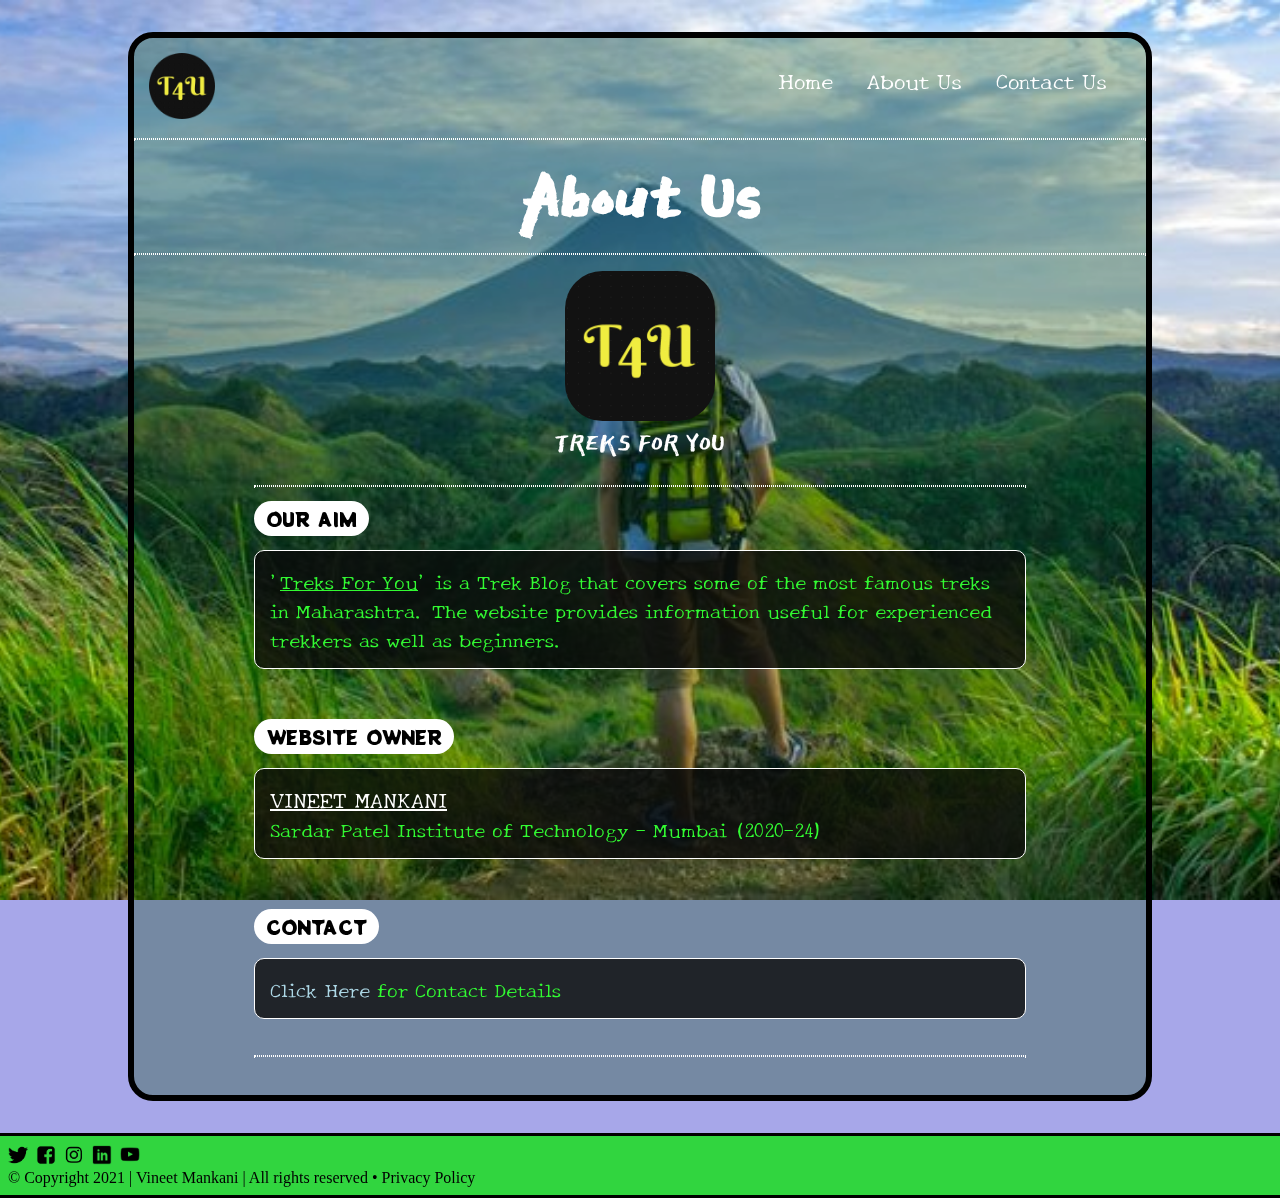
<file: About/index.html>
<!-- VINEET MANKANI - TREKS FOR YOU | About -->

<!DOCTYPE html>
<html lang="en">

<head>
    <meta charset="UTF-8">
    <meta name="viewport" content="width=device-width, initial-scale=1.0">
    <link rel="stylesheet" href="style.css">
    <link rel="preconnect" href="https://fonts.gstatic.com">
    <link rel="shortcut icon" href="../Media/TreksForYouLogoCircle2.png" type="image/png">

    <title>About Us</title>
</head>

<body>

    <img class="bg" src="../Media/Trek Image 2.jpg" alt="">

    <div class="content">
        <header>
            <nav>
                <div id="nav">
                    <span> <a href="../Home/">Home</a> </span>
                    <span> <a href="../About/">About Us</a> </span>
                    <span> <a href="../Contact/">Contact Us</a> </span>
                </div>
            </nav>
        </header>

        <div class="logo">
            <a href="../Home/"><img src="../Media/TreksForYouLogoCircle2.png" alt="T4U - Logo"></a>
        </div>

        <div class="aboutus">
            <hr>
            <h1>About Us</h1>
            <hr>
        </div>


        <div class="logoimg">
            <img src="../Media/TreksForYouLogo2.jpg">
        </div>

        <div class="text">

            <span class="name">TREKS FOR YOU</span>

            <div class="lorem">
                <hr><br>
                <span class="title"> OUR AIM </span><br><br>

                <div class="info">'<a href="index.html" class="t4u">Treks For You</a>' is a Trek Blog that covers some of the most famous treks in Maharashtra. The website provides information useful for experienced trekkers as well as beginners. </div>
                <br><br><br>

                <!-- ************* -->

                <span class="title"> Website Owner </span><br><br>

                <div class="info">
                    <span class="me">VINEET MANKANI</span><br>
                    Sardar Patel Institute of Technology - Mumbai (2020-24)
                </div>
                <br><br><br>

                <!-- ************* -->

                <span class="title"> CONTACT </span><br><br>

                <div class="info"> <a href="../Contact/" class="clickhere">Click Here</a> for Contact Details
                </div>
                <br><br><hr><br>

                <!-- ************* -->

            </div>
        </div>
    </div>
</body>

<footer>
    <div class="foot">
        <div class="links">
            <a href="https://twitter.com/VineetMankani" target="_blank"><img src="../Media/Twitter Logo.png"
                    alt="Twitter"></a>
            <a href="https://www.facebook.com/vineet.mankani/" target="_blank"><img src="../Media/Facebook Logo.png"
                    alt="Facebook"></a>
            <a href="https://www.instagram.com/vineet.mankani/" target="_blank"><img src="../Media/Instagram Logo.png"
                    alt="Instagram"></a>
            <a href="https://www.linkedin.com/in/vineet-mankani-8880841b8/" target="_blank"><img
                    src="../Media/LinkedIn Logo.png" alt="LinkedIn"></a>
            <a href="https://www.youtube.com/channel/UC73vqP-XKlJ_A3v0nyLViTw" target="_blank"><img
                    src="../Media/YouTube Logo.png" alt="YouTube"></a>
        </div>
        <div class="copyright">
            © Copyright 2021 | Vineet Mankani | All rights reserved • <a href="#">Privacy Policy</a>
        </div>
    </div>
</footer>

</html>
</file>
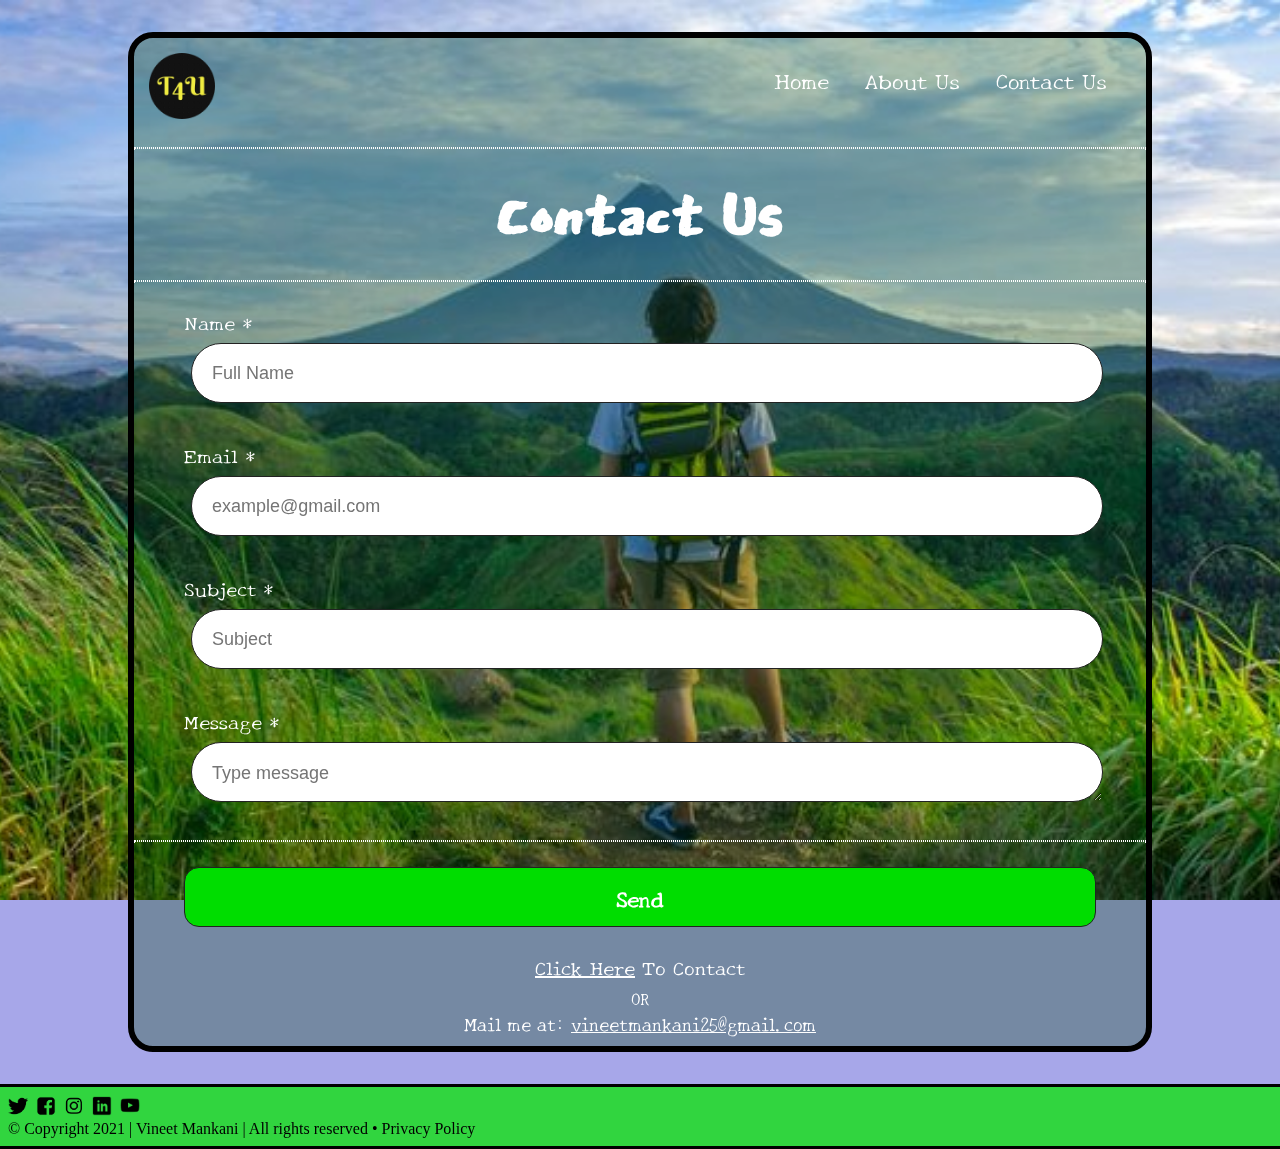
<file: Contact/index.html>
<!-- VINEET MANKANI - TREKS FOR YOU | Contact -->

<!DOCTYPE html>
<html lang="en">

<head>
    <meta charset="UTF-8">
    <meta name="viewport" content="width=device-width, initial-scale=1.0">
    <link rel="stylesheet" href="style.css">
    <link rel="preconnect" href="https://fonts.gstatic.com">
    <link rel="shortcut icon" href="../Media/TreksForYouLogoCircle2.png" type="image/png">

    <title>Contact Us</title>
</head>

<body>
    
    <img class="bg" src="../Media/Trek Image 2.jpg" alt="">
    
    <form>

        <div class="content">

            <div class="logo">
                <a href="../Home/"><img src="../Media/TreksForYouLogoCircle2.png" alt="T4U - Logo"></a>
            </div>

            <header>
                <nav>
                    <div id="nav">
                        <span> <a href="../Home/">Home</a> </span>
                        <span> <a href="../About/">About Us</a> </span>
                        <span> <a href="../Contact/">Contact Us</a> </span>
                    </div>
                </nav>
            </header>

            <div class="contact">
                <hr>
                <h1>Contact Us</h1>
                <hr>
            </div>

            <p> Name *<br> <input type="text" name="name" required placeholder="Full Name"></p>

            <p> Email *<br> <input type="email" name="email" id="email" required placeholder="example@gmail.com"></p>

            <p> Subject *<br> <input type="text" name="subject" id="subject" required placeholder="Subject"></p>

            <p> Message *<br> <textarea name="message" id="message" required placeholder="Type message"></textarea></p>

            <hr>
            <p><input type="submit" value="Send"></p>

            <p class="finalcontact">
                <a class="finalcontact" href="https://mail.google.com/mail/u/0/#inbox?compose=DmwnWrRqjKlhRcNDBgrCmfcwzdxMsVmXzCcwLklqcxzzQFWmzqZcCmNFRTHTMmmXvMDtZwbfrLHg" target="_blank">Click Here</a> To Contact
            </p>
            <p class="or">OR</p>
            <p class="mail">
                Mail me at: <a class="mail" href="https://mail.google.com/mail/u/0/#inbox?compose=DmwnWrRqjKlhRcNDBgrCmfcwzdxMsVmXzCcwLklqcxzzQFWmzqZcCmNFRTHTMmmXvMDtZwbfrLHg" target="_blank">vineetmankani25@gmail.com</a>
            </p>

        </div>
    </form>

</body>

<footer>
    <div class="foot">
        <div class="links">
            <a href="https://twitter.com/VineetMankani" target="_blank"><img src="../Media/Twitter Logo.png"
                    alt="Twitter"></a>
            <a href="https://www.facebook.com/vineet.mankani/" target="_blank"><img src="../Media/Facebook Logo.png"
                    alt="Facebook"></a>
            <a href="https://www.instagram.com/vineet.mankani/" target="_blank"><img src="../Media/Instagram Logo.png"
                    alt="Instagram"></a>
            <a href="https://www.linkedin.com/in/vineet-mankani-8880841b8/" target="_blank"><img
                    src="../Media/LinkedIn Logo.png" alt="LinkedIn"></a>
            <a href="https://www.youtube.com/channel/UC73vqP-XKlJ_A3v0nyLViTw" target="_blank"><img
                    src="../Media/YouTube Logo.png" alt="YouTube"></a>
        </div>
        <div class="copyright">
            © Copyright 2021 | Vineet Mankani | All rights reserved • <a href="#">Privacy Policy</a>
        </div>
    </div>
</footer>

</html>
</file>
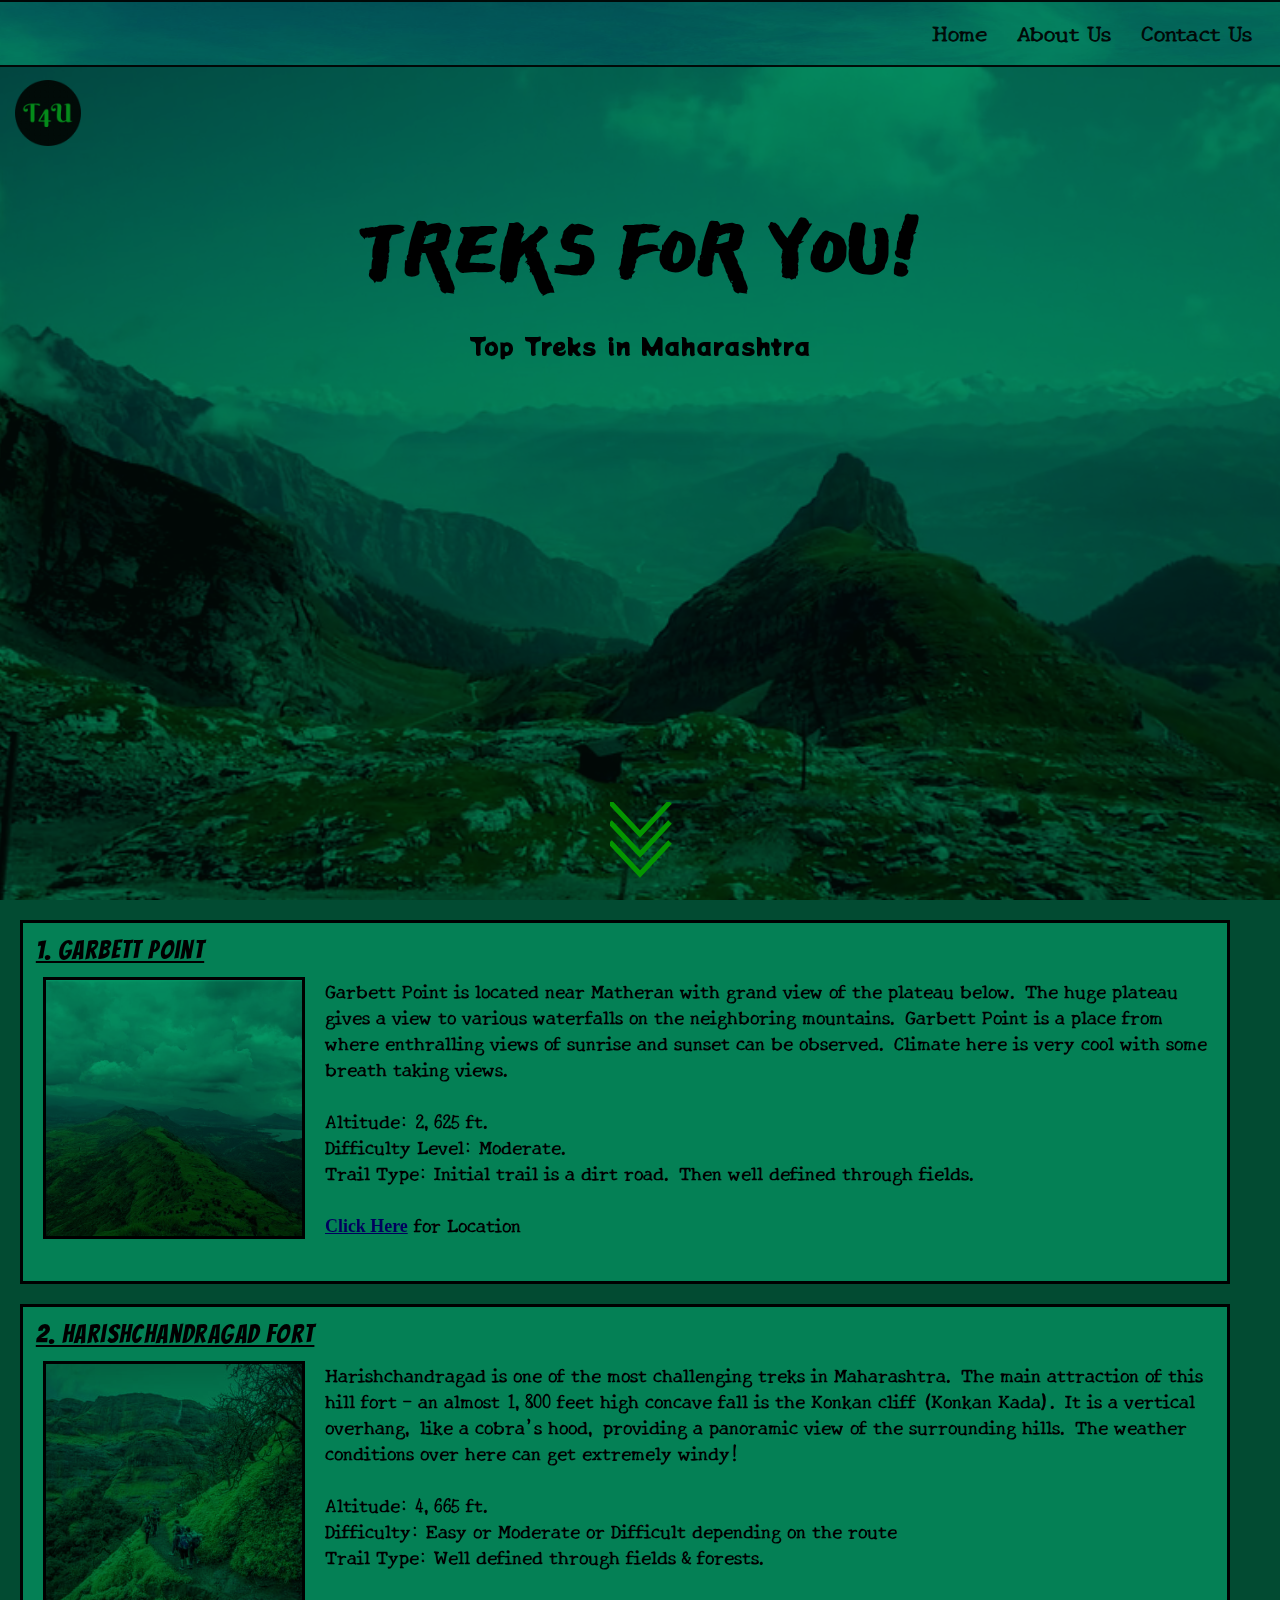
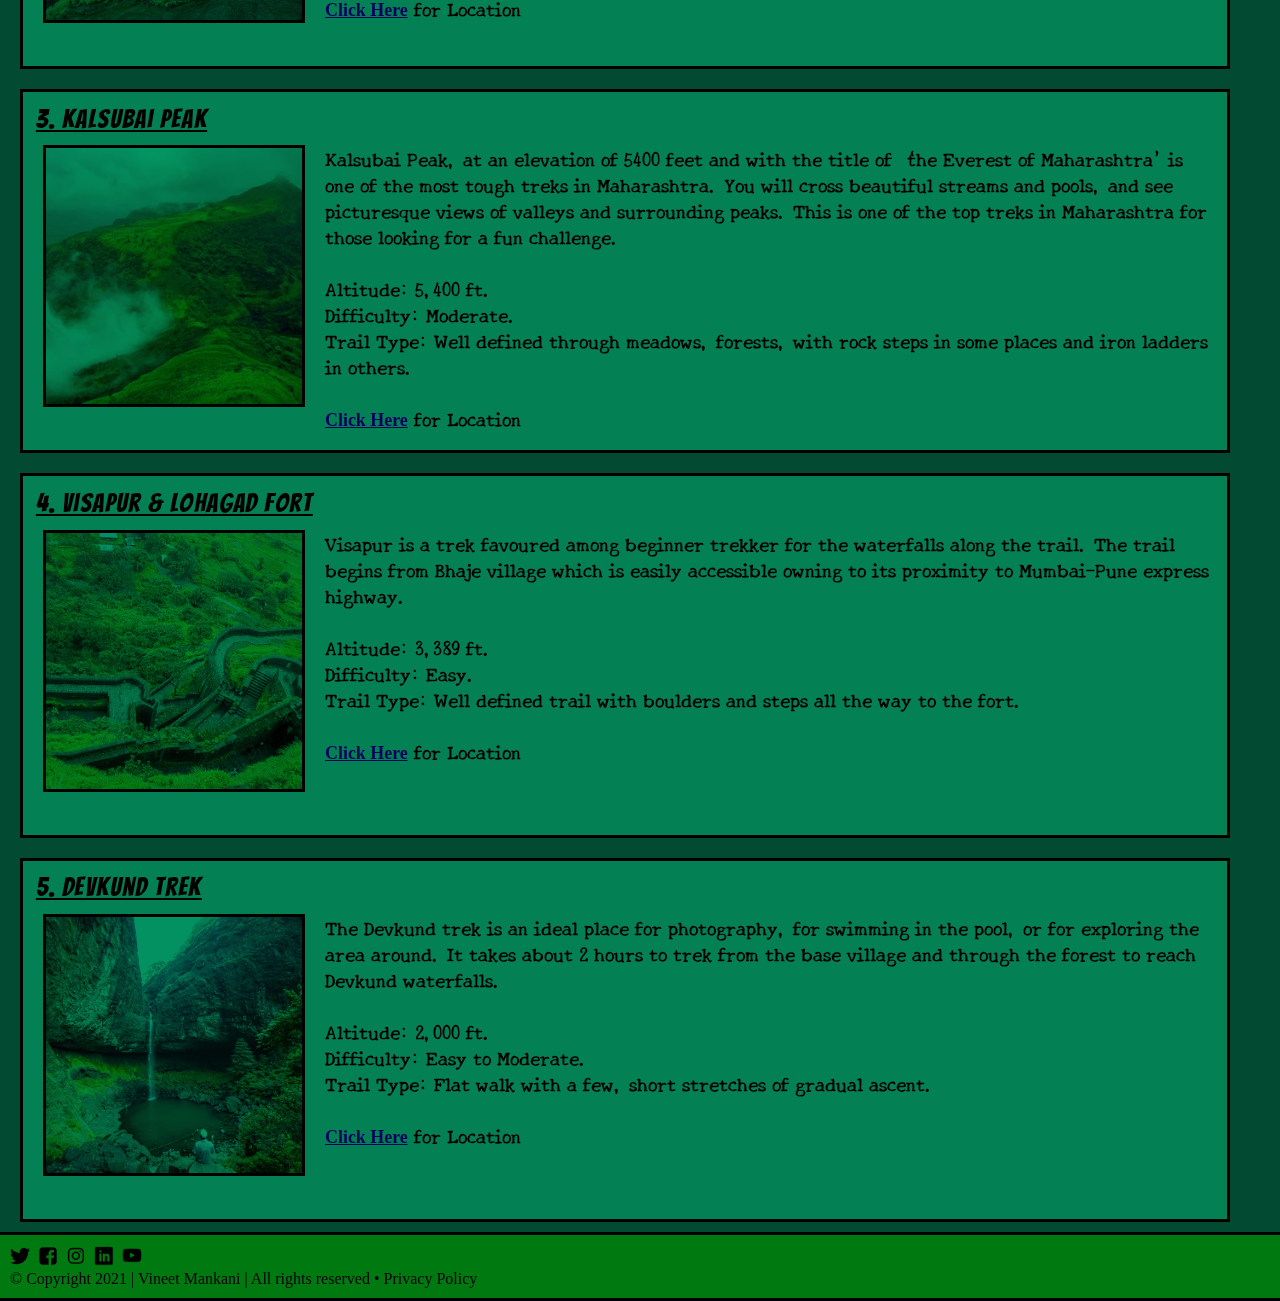
<file: Home/index.html>
<!-- VINEET MANKANI - TREKS FOR YOU | Home -->

<!DOCTYPE html>
<html lang="en">

<head>
    <meta charset="UTF-8">
    <meta name="viewport" content="width=device-width, initial-scale=1.0">   
    <link rel="stylesheet" href="style.css">
    <link rel="preconnect" href="https://fonts.gstatic.com">
    <link rel="shortcut icon" href="../Media/TreksForYouLogoCircle2.png" type="image/png">
    
    <title>Treks For You | Home</title>
</head>

<body>
    <video src="../Media/Mountain Trek 1.mp4" muted autoplay loop></video>

        <header>
            <div class="logo">
                <img src="../Media/TreksForYouLogoCircle2.png" alt="T4U - Logo">
            </div>
            <nav>
                <div id="nav">
                    <span> <a href="../Home/">Home</a> </span>
                    <span> <a href="../About/">About Us</a> </span>
                    <span> <a href="../Contact/">Contact Us</a> </span>
                </div>
            </nav>
        </header>

        <div class="head">
            <h1>TREKS FOR YOU!</h1>
            <h3>Top Treks in Maharashtra</h3>
        </div>

        <svg class="arrows">
            <path class="a1" d="M0 0 L30 32 L60 0"></path>
            <path class="a2" d="M0 20 L30 52 L60 20"></path>
            <path class="a3" d="M0 40 L30 72 L60 40"></path>
        </svg>

<!-- **************************************** -->

        <div class="trek">
            <p class="trekname">1. Garbett Point</p>
            
                <img class="trekimg" src="../Media/Garbett Point.jpeg" alt="Garbett Point">
            
            <div class="info">
                
                Garbett Point is located near Matheran with grand view of the plateau below. The huge plateau gives a view to various waterfalls on the neighboring mountains. Garbett Point is a place from where enthralling views of sunrise and sunset can be observed.
                Climate here is very cool with some breath taking views.
                <br><br>
                Altitude: 2,625 ft.<br>
                Difficulty Level: Moderate.<br>
                Trail Type: Initial trail is a dirt road. Then well defined through fields.
                <br><br>
                <a href="https://www.google.com/maps/place/Garbett+Point/@18.9972968,73.1847937,11z/data=!4m5!3m4!1s0x3be7faa7f035f70d:0x5b5c0b04b5fadabb!8m2!3d18.9850363!4d73.289227" target="_blank">
                    Click Here</a> for Location
            </div>    

        </div>

<!-- **************************************** -->

        <div class="trek">
            <p class="trekname">2. Harishchandragad Fort</p>
            <img class="trekimg" src="../Media/Harishchandragad Fort.jpg" alt="Harishchandragad Fort">

            <div class="info">
                Harishchandragad is one of the most challenging treks in Maharashtra. The main attraction of this hill fort - an almost 1,800 feet high concave fall is the Konkan cliff (Konkan Kada). It is a vertical overhang, like a cobra’s hood, providing a panoramic view of the surrounding hills. The weather conditions over here can get extremely windy!
                <br><br>
                Altitude: 4,665 ft.<br>
                Difficulty: Easy or Moderate or Difficult depending on the route<br>
                Trail Type: Well defined through fields & forests.<br>
                <br>
                <a href="https://www.google.com/maps/place/Harishchandragad/@19.3864086,73.7693008,15z/data=!3m1!4b1!4m5!3m4!1s0x3bdd720a3ef72a5b:0x4641dacc75262661!8m2!3d19.3863889!4d73.7780556" target="_blank">
                    Click Here</a> for Location
            </div>
        </div>

<!-- **************************************** -->

        <div class="trek">
            <p class="trekname">3. Kalsubai Peak</p>
            <img class="trekimg" src="../Media/Kalsubai Peak.jpeg" alt="Kalsubai Peak">
            <div class="info">
                Kalsubai Peak, at an elevation of 5400 feet and with the title of ‘the Everest of Maharashtra’ is one of the most tough treks in Maharashtra. You will cross beautiful streams and pools, and see picturesque views of valleys and surrounding peaks. This is one of the top treks in Maharashtra for those looking for a fun challenge.
                <br><br>
                Altitude: 5,400 ft.<br>
                Difficulty: Moderate.<br>
                Trail Type: Well defined through meadows, forests, with rock steps in some places and iron ladders in others.<br>
                <br>
                <a href="https://www.google.com/maps/place/Kalsubai+Peak/@19.6012482,73.700397,15z/data=!3m1!4b1!4m5!3m4!1s0x3bdd9da29a349bb1:0xd763db58ee98a373!8m2!3d19.6012285!4d73.7091518" target="_blank">
                    Click Here</a> for Location
            </div>
        </div>

<!-- **************************************** -->

        <div class="trek">
            <p class="trekname">4. Visapur & Lohagad Fort</p>
            <img class="trekimg" src="../Media/Lohagad Fort.jpg" alt="Lohagad Fort">
            <div class="info">
                Visapur is a trek favoured among beginner trekker for the waterfalls along the trail. The trail begins from Bhaje village which is easily accessible owning to its proximity to Mumbai-Pune express highway.
                <br><br>
                Altitude: 3,389 ft.<br>
                Difficulty: Easy.<br>
                Trail Type: Well defined trail with boulders and steps all the way to the fort.<br>
                <br>
                <a href="https://www.google.com/maps/place/Visapur+Fort/@18.714327,73.4800202,17z/data=!3m1!4b1!4m5!3m4!1s0x3bc2a909e97c5e01:0x80d6e6cd29214c4c!8m2!3d18.7143219!4d73.4822089" target="_blank">
                    Click Here</a> for Location
            </div>
        </div>

<!-- **************************************** -->

        <div class="trek">
            <p class="trekname">5. Devkund Trek</p>
            <img class="trekimg" src="../Media/Devkund Trek.jpg" alt="Devkund Trek">
            <div class="info">
                The Devkund trek is an ideal place for photography, for swimming in the pool, or for exploring the area around. It takes about 2 hours to trek from the base village and through the forest to reach Devkund waterfalls.
                <br><br>
                Altitude: 2,000 ft.<br>
                Difficulty: Easy to Moderate.<br>
                Trail Type: Flat walk with a few, short stretches of gradual ascent.<br>
                <br>
                <a href="https://www.google.com/maps/place/Devkund+waterfall+Trek/@18.4716471,73.4075663,17z/data=!3m1!4b1!4m5!3m4!1s0x3be81f0c3050828b:0xea76fc38e56927b9!8m2!3d18.471642!4d73.409755" target="_blank">
                    Click Here</a> for Location
            </div>

        </div>
    </div>

<!-- **************************************** -->

            <div class="foot">
                <div class="links">
                    <a href="https://twitter.com/VineetMankani" target="_blank"><img src="../Media/Twitter Logo.png"
                            alt="Twitter"></a>
                    <a href="https://www.facebook.com/vineet.mankani/" target="_blank"><img
                            src="../Media/Facebook Logo.png" alt="Facebook"></a>
                    <a href="https://www.instagram.com/vineet.mankani/" target="_blank"><img
                            src="../Media/Instagram Logo.png" alt="Instagram"></a>
                    <a href="https://www.linkedin.com/in/vineet-mankani-8880841b8/" target="_blank"><img
                            src="../Media/LinkedIn Logo.png" alt="LinkedIn"></a>
                    <a href="https://www.youtube.com/channel/UC73vqP-XKlJ_A3v0nyLViTw" target="_blank"><img
                            src="../Media/YouTube Logo.png" alt="YouTube"></a>
                </div>
                <div class="copyright">
                    © Copyright 2021 | Vineet Mankani | All rights reserved • <a href="#">Privacy Policy</a>
                </div>

</body>

</html>
</file>
<file: About/style.css>
/* VINEET MANKANI - TREKS FOR YOU | About */

@import url('https://fonts.googleapis.com/css2?family=East+Sea+Dokdo&family=Hachi+Maru+Pop&family=Potta+One&family=New+Tegomin&family=Train+One&family=Bangers&display=swap');

* {
    box-sizing: border-box;
    color: white;
    margin: 0px;
    padding: 0px;
}


html {
    margin: 0px;
    padding: 0px;
}

body {
    width: auto;
    height: auto;
    background-color:rgb(167, 167, 233);

}

img.bg  {
    top: 0;
    position: fixed;
    height: 100%;
    width: 100%;
    object-fit: cover;
}

div.logo a img {
    position: absolute;
    margin: 15px 0px 0px 15px;
    height: 66px;
    width: auto;
    z-index: 5;
}

div.logo a img:hover {
    border: 1px solid white;
    border-radius: 33px;
}

#nav {
    position: absolute;
    float: right;
    right: 25px;
    top: 25px;
    z-index: 1;
}

#nav span a {
    text-decoration: none;
    font-size: 22px;
    font-family: 'New Tegomin';
    font-weight: 500;
    padding: 10px 15px 10px 15px ;
    border-radius: 15px;
    cursor: pointer;
    transition: 0.6s;
}

#nav span a:hover {
    color: black;
    text-decoration: underline;
    background-color:rgba(240,240,240,0.8);
    border: 1px solid black;
}

@media screen and (min-width:650px) and (max-width:800px) {
    #nav span a {
        padding: 5px 9px 5px 9px;
        font-size: 20px;
    }
}

@media screen and (min-width:550px) and (max-width:650px) {
    #nav span a {
        padding: 3px 6px 3px 6px;
        font-size: 19px;
    }
}

@media screen and (max-width:550px) {
    #nav span a {
        padding: 2px 4px 2px 4px;
        font-size: 17px;
    }
}

@media screen and (min-height: 1200px) {
    #nav span a  {
        padding: 10px 18px 10px 18px ;
        font-size: 40px;
    }
}

div.content{
    position: relative;
    width: 80%;
    height: auto;
    margin: 2.5% 10% 2.5% 10%;
    top: 0;
    right: 0;
    bottom: 0;
    left: 0;
    background-color: rgba(2, 71, 2, 0.3);
    border: 6px solid black;
    border-radius: 25px;
}

@media screen and (min-width: 450px) and (max-width: 600px) {
    div.content {
    width: 90%;
    margin: 2.5% 5% 2.5% 5%;
    }
}

@media screen and (min-width: 200px) and (max-width: 450px) {
    div.content {
    width: 95%;
    margin: 2.5% 2.5% 2.5% 2.5%;
    }
}

div.aboutus {
    position: relative;
    height: auto;
    width: 100%;
    padding-top: 100px;
}

div.aboutus h1 {
    margin: 0px;
    text-align: center;
    font-size: 90px;
    font-family: 'East Sea Dokdo';
    color: white;
    font-weight: bold;
}

div.logoimg {
    position: relative;
    height: auto;
    width: auto;
    display: flex;
    align-items: center;
    justify-content: center;
}

div.logoimg img {
    position: relative;
    height: 150px;
    width: auto;
    border-radius: 25%;
    margin: 16px 8px 0px 8px;
    z-index: 5;
}

div.text {
    position: relative;
    height: auto;
    width: 100%;
}

div.text span.name {
    position: relative;
    width: 100%;
    height: auto;
    font-size: 35px;
    font-family: 'East Sea Dokdo';
    text-align: center;
    display: flex;
    align-items: center;
    justify-content: center;
}

div.text div.lorem {
    position: relative;
    height: fit-content;
    padding: 20px 120px 20px 120px;
    text-align: left;
}

span.title {
    font-size: 19px;
    text-transform: uppercase;
    padding: 4px 12px 4px 12px;
    border-radius: 18px;
    background-color:white;
    color: black;
    font-family: 'Potta One';
}

div.info {
    /* box-sizing: content-box;  */
    font-size: 20px;
    font-family: 'New Tegomin';
    background-color: rgba(10, 10, 10, 0.8);
    color: rgb(50, 250, 50);
    border-radius: 10px;
    border: 1px solid white;
    padding: 15px;
}

div.info a.t4u{
    color: rgb(50, 250, 50);
    text-underline-offset: 1px;
    text-decoration: underline;
    text-decoration-thickness: 1px;
}

span.me {
    text-decoration: underline;
    text-underline-offset: 1px;
    font-size: 21px;
}

div.info a.clickhere{
    color: lightblue;
    text-decoration: none;
    font-weight: 100;
}

div.info a:hover {
    text-decoration: underline;
    text-decoration-thickness: 1px;
}

hr {
    border: 1px dotted white;
}

@media screen and (min-width: 700px) and (max-width:800px) {
    div.text div.lorem {
        padding: 20px 80px 20px 80px;
    }
}

@media screen and (min-width: 500px) and (max-width:700px) {
    div.text div.lorem {
        padding: 20px 60px 20px 60px;
    }
}

@media screen and (min-width: 200px) and (max-width:500px) {
    div.text div.lorem {
        padding: 20px 40px 20px 40px;
    }
}

@media screen and (max-width:200px) {
    div.text div.lorem {
        padding: 20px 10px 20px 10px;
    }
}

div.foot  {
    position: relative;
    width: 100%;
    height: auto;
    font-family: 'Trebuchet MS';
    padding: 8px;
    bottom: 0px;
    background-color:rgba(20, 225, 20, 0.8);
    border-top: 3px solid black;
    border-bottom: 3px solid black;
}

div.links {
    position: relative;
    width: auto;
    z-index: 5;
    top: 0px;
}

div.links a {
    display: inline-block;
    padding-right: 4px;
    text-decoration: none;
    transition: 0.5s;
}

div.links a:hover {
    transform: translateY(-10px);
}

div.links a img, div.links img {
    width: 20px;
}

div.copyright {
    position: relative;
    bottom: 0px;
    font-weight: 500;
    z-index: 5;
    color: black;
}

div.copyright a {
    text-decoration: none;
    color: black;
}

div.copyright a:hover {
    cursor: pointer;
}

/* End of CSS Code */
</file>
<file: Contact/style.css>
/* VINEET MANKANI - TREKS FOR YOU | Contact */

@import url('https://fonts.googleapis.com/css2?family=East+Sea+Dokdo&family=Hachi+Maru+Pop&family=Potta+One&family=New+Tegomin&family=Train+One&family=Bangers&display=swap');

*{
    box-sizing: border-box;
    color: white;
}

html {
    margin: 0px;
    padding: 0px;
}

body {
    margin: 0;
    width: auto;
    height: auto;
    font-family: 'New Tegomin';
    background-color:rgb(167, 167, 233);
}

img.bg  {
    top: 0;
    position: fixed;
    height: 100%;
    width: 100%;
    object-fit: cover;
}

div.logo a img {
    position: relative;
    float: left;
    margin: 15px 0px 0px 15px;
    height: 66px;
    width: auto;
    z-index: 5;
}

div.logo a img:hover {
    border: 1px solid white;
    border-radius: 33px;
}

#nav {
    position: absolute;
    float: right;
    right: 25px;
    top: 25px;
    z-index: 1;
}

#nav span a {
    text-decoration: none;
    font-size: 22px;
    font-family: 'New Tegomin';
    font-weight: 500;
    padding: 5px 15px 10px 15px ;
    border-radius: 20px;
    cursor: pointer;
    transition: 0.6s;
}

#nav span a:hover {
    background-color:rgb(240,240,240,0.8);
    border: 1px solid black;
    color: black;
    text-decoration: underline;
}

@media screen and (min-width:650px) and (max-width:800px) {
    #nav span a {
        padding: 5px 9px 5px 9px;
        font-size: 20px;
    }
}

@media screen and (min-width:550px) and (max-width:650px) {
    #nav span a {
        padding: 3px 6px 3px 6px;
        font-size: 19px;
    }
}

@media screen and (max-width:550px) {
    #nav span a {
        padding: 2px 4px 2px 4px;
        font-size: 17px;
    }
}

@media screen and (min-height: 1200px) {
    #nav span a  {
        padding: 10px 18px 10px 18px ;
        font-size: 40px;
    }
}

div.content {
    position: relative;
    width: 80%;
    height: auto;
    font-size: 18px;
    margin: 2.5% 10% 2.5% 10%;
    top: 0;
    right: 0;
    bottom: 0;
    left: 0;
    background-color: rgba(2, 71, 2, 0.3);
    border: 6px solid black;
    border-radius: 25px;
}

@media screen and (min-width: 450px) and (max-width: 600px) {
    div.content {
    width: 90%;
    margin: 2.5% 5% 2.5% 5%;
    }
}

@media screen and (min-width: 200px) and (max-width: 450px) {
    div.content {
    width: 95%;
    margin: 2.5% 2.5% 2.5% 2.5%;
    }
}

div.contact {
    position: relative;
    height: auto;
    width: 100%;
    padding-top: 100px; 
}

div.contact h1 {
    margin: 0px;
    text-align: center;
    font-size: 90px;
    font-family: 'East Sea Dokdo';
    color: white;
    font-weight: bold;
}

input[type="text"],
input[type="email"],
input[type="number"],
textarea {
    width: 100%;
    height: 60px;
    font-size: 18px;
    font-family: sans-serif;
    color: black;
    padding-left: 20px;
    border: 1px solid #222222;
    border-radius: 30px;
    margin: 7px;
}

form p{
    width: 100%;
    font-size: 20px;
    font-family: 'New Tegomin';
    padding: 5px 50px 5px 50px;
}

textarea {
    padding-top: 20px;
}

input[type="submit"] {
    width: 100%;
    height: 60px;
    background-color: #00DD00;
    color: white;
    font-size: 22px;
    font-family: 'New Tegomin';
    font-weight: bold;
    border: 1px solid #222222;
    border-radius: 15px;
    cursor: pointer;
    transition: 0.5s;
}
    
input[type="submit"]:hover {
    background-color: #00EE00;
}

@media screen and (min-width: 700px) and (max-width:800px) {
    form p {
        padding: 5px 30px 5px 30px;
    }
}

@media screen and (min-width: 500px) and (max-width:700px) {
    form p {
        padding: 5px 25px 5px 25px;
    }
}

@media screen and (max-width:500px) {
    form p {
        padding: 5px 20px 5px 20px;
    }
}

hr {
    border: 1px dotted white;
}

p.finalcontact {
    text-align: center;
    padding: 0 0 5px 0;
    margin: 0;
}

p.mail {
    text-align: center;
    font-size: 18px;
    padding: 0px 0 10px 0;
    margin: 0;
}

p.or {
    text-align: center;
    font-size: 16px;
    padding: 0;
    margin: 0;
}

div.foot  {
    position: relative;
    width: 100%;
    height: auto;
    font-family: 'Trebuchet MS';
    padding: 8px;
    bottom: 0px;
    background-color:rgba(20, 225, 20, 0.8);
    border-top: 3px solid black;
    border-bottom: 3px solid black;
    
}

div.links {
    position: relative;
    width: auto;
    z-index: 5;
    top: 0px;
}

div.links a {
    display: inline-block;
    padding-right: 4px;
    text-decoration: none;
    transition: 0.5s;
}

div.links a:hover {
    transform: translateY(-10px);
}

div.links a img {
    width: 20px;
}

div.copyright {
    position: relative;
    bottom: 0px;
    font-weight: 500;
    z-index: 5;
    color: black;
}

div.copyright a {
    text-decoration: none;
    color: black;
}

div.copyright a:hover {
    cursor: pointer;
}

/* End of CSS Code */
</file>
<file: Home/style.css>
/* VINEET MANKANI - TREKS FOR YOU | Home */

@import url('https://fonts.googleapis.com/css2?family=East+Sea+Dokdo&family=Hachi+Maru+Pop&family=Potta+One&family=New+Tegomin&family=Train+One&family=Bangers&display=swap');

* {
    margin: 0px;
    padding: 0px;
    font-family: 'Trebuchet MS';
}

body {
    width: 100%;
    height: auto;
    background-color: rgb(2, 75, 50);
    mix-blend-mode: overlay;
}

video { 
    position: fixed;
    width: 100%;
    height: 100%;
    top: 0;
    z-index: 0;
    object-fit: cover;
    opacity: 0.9;
}

div.logo img {
    position: absolute;
    margin: 60px 0px 0px 15px;
    height: 66px;
    width: auto;
    z-index: 10;
}

div.logo img:hover {
    border: 1px solid white;
    border-radius: 33px;
}

div.head {
    position: absolute;
    text-align: center;
    width: 100%;
    top: 20%;
    z-index: 5;
}

div.head h1 {
    font-size: 110px;
    font-family: 'East Sea Dokdo';
    font-weight: 600;
    top:50%;
}

div.head h3 {
    font-size: 24px;
    padding-top: 10px;
    font-family: 'Potta One';
    font-weight: 100;
}

/* ********************************* */

div.trek {
    position: relative;
    height: 28vw;
    top: 100vh;
    border: 3px solid black;
    margin: 20px 50px 10px 20px;
    background-color: rgb(255, 255, 255, 0.7);
}

div.trek p.trekname{
    padding: 1vw;
    margin: 0;
    font-size: 2vw;
    font-weight: 100;
    font-family: 'Bangers';
    letter-spacing: 1.4px;
    text-decoration: underline;
}

img.trekimg{
    width: 20vw;
    height: 20vw;
    object-fit: cover;
    border: 3px solid black;
    margin: 0px 20px 15px 20px;
    float: left;

}

div.info{
    position: relative;
    width: fit-content;
    font-size: 1.4vw;
    font-family: 'New Tegomin';
    font-weight: bold;
    padding-left: 1vw;
    padding-right: 1vw;
}

/* ********************************* */

@media screen and (max-width: 400px) {

    div.head h1 {   
        font-size: 90px;
        line-height: 60px;
    }
    div.head h3 {   
        font-size: 18px;
    }
}

@media screen and (min-width: 401px) and (max-width: 600px) {

    div.head h1 {
        font-size: 100px;
        line-height: 80px;
    }
    div.head h3 {
        font-size: 20px;
    }
}

@media screen and (min-width: 601px) and (max-width: 700px) {

    div.head h1 {
        font-size: 100px;
        line-height: 80px;
    }
    div.head h3 {
        font-size: 20px;
    }
}

@media screen and (min-width: 701px) and (max-width: 1000px) {

    div.head h1 {
        font-size: 120px;
    }
    div.head h2 {
        font-size: 22px;
    }
}

@media screen and (min-height: 1200px) {
    
    div.head h1 {
        font-size: 180px;
    }
    div.head h3 {
        font-size: 28px;
    }
}

#nav {
    position: absolute;
    right: 0px;
    top: 0px;
    z-index: 5;
    background-image: url("../Media/BlueSky.jpg");
    background-repeat:no-repeat;
    background-position-y: 30%;
    background-size: 100% 600%;
    opacity: 0.9;
    border-bottom: 2px solid black;
    border-top: 2px solid black;
    padding: 1vw 1vw 1.4vw 1vw;
    width: 100%;
    display: flex;
    justify-content: flex-end;
}

#nav span a {
    text-decoration: none;
    color: black;
    font-size: 22px;
    font-family: 'New Tegomin';
    font-weight: bold;
    padding: 5px 15px 10px 15px ;
    border-radius: 18px;
    cursor: pointer;
    transition: 0.6s;
}

#nav span a:hover {
    background-color:rgba(0, 255, 255, 0.8);
    border: 1px solid black;
    text-decoration: underline;
}

@media screen and (min-width:600px) and (max-width:700px) {
    #nav span a {
        padding: 5px 9px 5px 9px;
        font-size: 20px;
    }
}

@media screen and (min-width:450px) and (max-width:600px) {
    #nav span a {
        padding: 3px 6px 3px 6px;
        font-size: 19px;
    }
}

@media screen and (max-width:450px) {
    #nav span a {
        padding: 2px 4px 2px 4px;
        font-size: 17px;
    }
}

@media screen and (min-height: 1200px) {
    #nav span a  {
        padding: 10px 18px 10px 18px ;
        font-size: 40px;
    }
}

div.foot {
    position: relative;
    height: auto;
    top: 100vh;
    background-color:rgba(20, 225, 20, 0.8);
    border-top: 3px solid black;
    border-bottom: 3px solid black;
    padding: 10px;
}

div.links {
    position: relative;
    width: auto;
    z-index: 5;
    top: 0px;
}

div.links a {
    display: inline-block;
    padding-right: 4px;
    text-decoration: none;
    transition: 0.5s;
}

div.links a:hover {
    transform: translateY(-10px);
}

div.links a img {
    width: 20px;
}

div.copyright {
    position: relative;
    bottom: 0px;
    font-weight: 500;
    z-index: 5;
}

div.copyright a {
    text-decoration: none;
    color: black;
}

div.copyright a:hover {
    cursor: pointer;
}

@media screen and (max-width: 600px) {
    footer div#foot {
        font-size: 16px;
    }
}

@media screen and (min-height: 1200px) {
    footer div#foot  {
        font-size: 30px;
    }
    footer div#foot div.links a img {
        height: 35px;
        width: auto;
    }
}

/* Reference for Scroll Down Arrow Code --> https://codepen.io/postor/pen/mskxI */
/* This Section (.arrows) of the Code has been Referred from the Source mentioned above and is Modified by Me */

.arrows {
    width: 70px;
    height: 80px;   
    position: absolute;
    left: 50%;
    margin-left: -30px;
    bottom: 2vh;
}
  
.arrows path {
    stroke: yellow;
    fill: transparent;
    stroke-width: 5px;	
    animation: arrow 2s infinite;
    -webkit-animation: arrow 2s infinite; 
}
  
@keyframes arrow {
    0% {opacity:0}
    40% {opacity:1}
    80% {opacity:0}
    100% {opacity:0}
}
  
@-webkit-keyframes arrow {
    0% {opacity:0}
    40% {opacity:1}
    80% {opacity:0}
    100% {opacity:0}
}
  
.arrows path.a1 {
    animation-delay: -1s;
    -webkit-animation-delay: -1s; 
}
  
.arrows path.a2 {
    animation-delay: -0.5s;
    -webkit-animation-delay: -0.5s; 
}
  
.arrows path.a3 {	
    animation-delay: 0s;
    -webkit-animation-delay: 0s; 
}

/* End of Scroll Down Arrow Code */

/* End of CSS Code */
</file>
